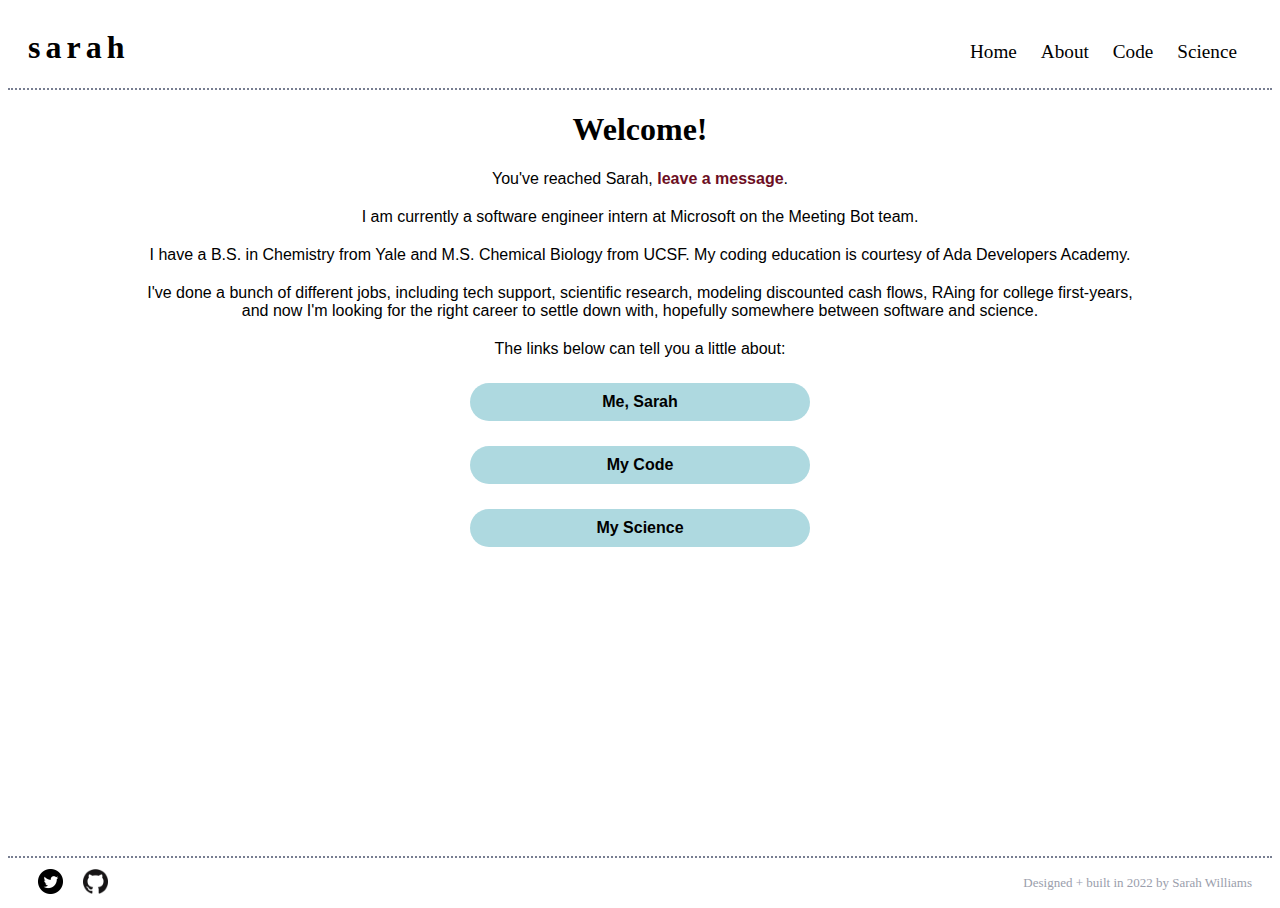
<file: index.html>
<!DOCTYPE html>
<html lang="en">
  <head>
    <meta charset="UTF-8">
    <meta http-equiv="X-UA-Compatible" content="IE=edge">
    <meta name="viewport" content="width=device-width, initial-scale=1.0">
    <title>s a r a h | Home</title>
    <link href="styles/style.css" rel="stylesheet">
    <link href="styles/index.css" rel="stylesheet">
  </head>
  <body>
    <header class="site-header">
      <h1><a href="index.html">sarah</a></h1>
      <nav>
        <ul>
          <li><a href="index.html">Home</a></li>
          <li><a href="pages/about.html">About</a></li>
          <li><a href="pages/portfolio.html">Code</a></li>
          <li><a href="pages/science.html">Science</a></li>
        </ul>
      </nav>
    </header>
    <main>
      <header>
        <h1>Welcome!</h1>
      </header>
      <p>You've reached Sarah, <a href="mailto:ada@sarahkw.me">leave a message</a>.</p>
      <p>I am currently a software engineer intern at Microsoft on the Meeting Bot team.</p>
      <p>I have a B.S. in Chemistry from Yale and M.S. Chemical Biology from UCSF.
        My coding education is courtesy of Ada Developers Academy.
      </p>
      <p>I've done a bunch of different jobs, including tech support, scientific research,
        modeling discounted cash flows, RAing for college first-years, and now I'm looking for 
        the right career to settle down with, hopefully somewhere between software
        and science. 
      </p>
      <p>The links below can tell you a little about:</p>
      <nav>
        <ul>
          <li><a href="pages/about.html">Me, Sarah</a></li>
          <li><a href="pages/portfolio.html">My Code</a></li>
          <li><a href="pages/science.html">My Science</a></li>
        </ul>
      </nav>
    </main>
    <footer>
      <a href="https://twitter.com/_sarahkw_">
        <img src="images/twitter.png" alt="Twitter logo"/>
      </a>
      <a href="https://github.com/sarah-kw">
        <img src="images/GitHub-Mark-120px-plus.png" alt="Github logo"/>
      </a>
      <p>Designed + built in 2022 by Sarah Williams</p>
    </footer>
  </body>
</html>
</file>
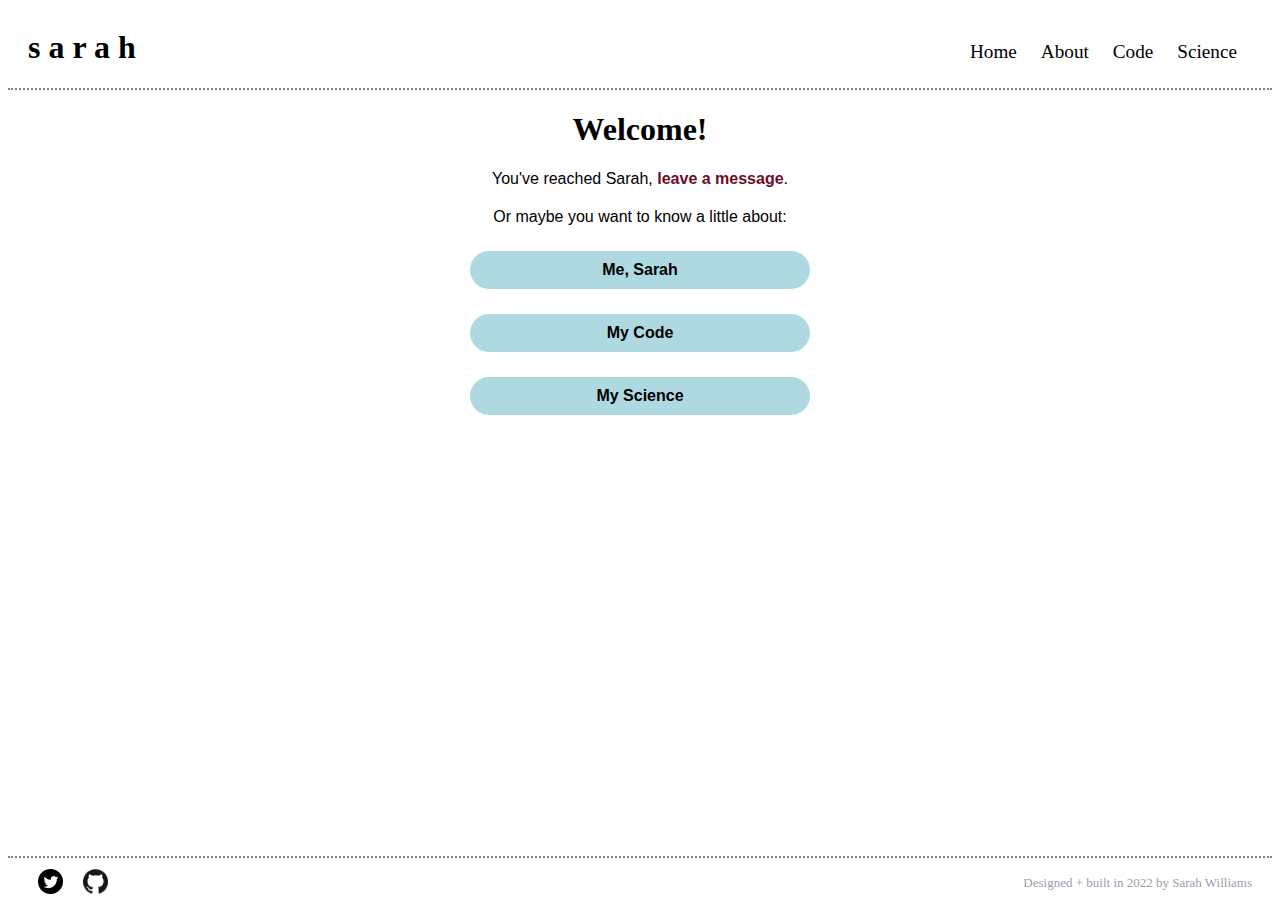
<file: pages/index.html>
<!DOCTYPE html>
<html lang="en">
  <head>
    <meta charset="UTF-8">
    <meta http-equiv="X-UA-Compatible" content="IE=edge">
    <meta name="viewport" content="width=device-width, initial-scale=1.0">
    <title>s a r a h</title>
    <link href="../styles/style.css" rel="stylesheet">
    <link href="../styles/index.css" rel="stylesheet">
  </head>
  <body>
    <header class="site-header">
      <h1>s a r a h</h1>
      <nav>
        <ul>
          <li><a href="index.html">Home</a></li>
          <li><a href="about.html">About</a></li>
          <li><a href="portfolio.html">Code</a></li>
          <li><a href="science.html">Science</a></li>
        </ul>
      </nav>
    </header>
    <main>
      <header>
        <h1>Welcome!</h1>
      </header>
      <p>You've reached Sarah, <a href="mailto:ada@sarahkw.me">leave a message</a>.</p>
      <p>Or maybe you want to know a little about:</p>
      <nav>
        <ul>
          <li><a href="about.html">Me, Sarah</a></li>
          <li><a href="portfolio.html">My Code</a></li>
          <li><a href="science.html">My Science</a></li>
        </ul>
      </nav>
    </main>
    <footer>
      <a href="https://twitter.com/_sarahkw_">
        <img src="../images/twitter.png" alt="Twitter logo"/>
      </a>
      <a href="https://github.com/sarah-kw">
        <img src="../images/GitHub-Mark-120px-plus.png" alt="Github logo"/>
      </a>
      <p>Designed + built in 2022 by Sarah Williams</p>
    </footer>
  </body>
</html>
</file>
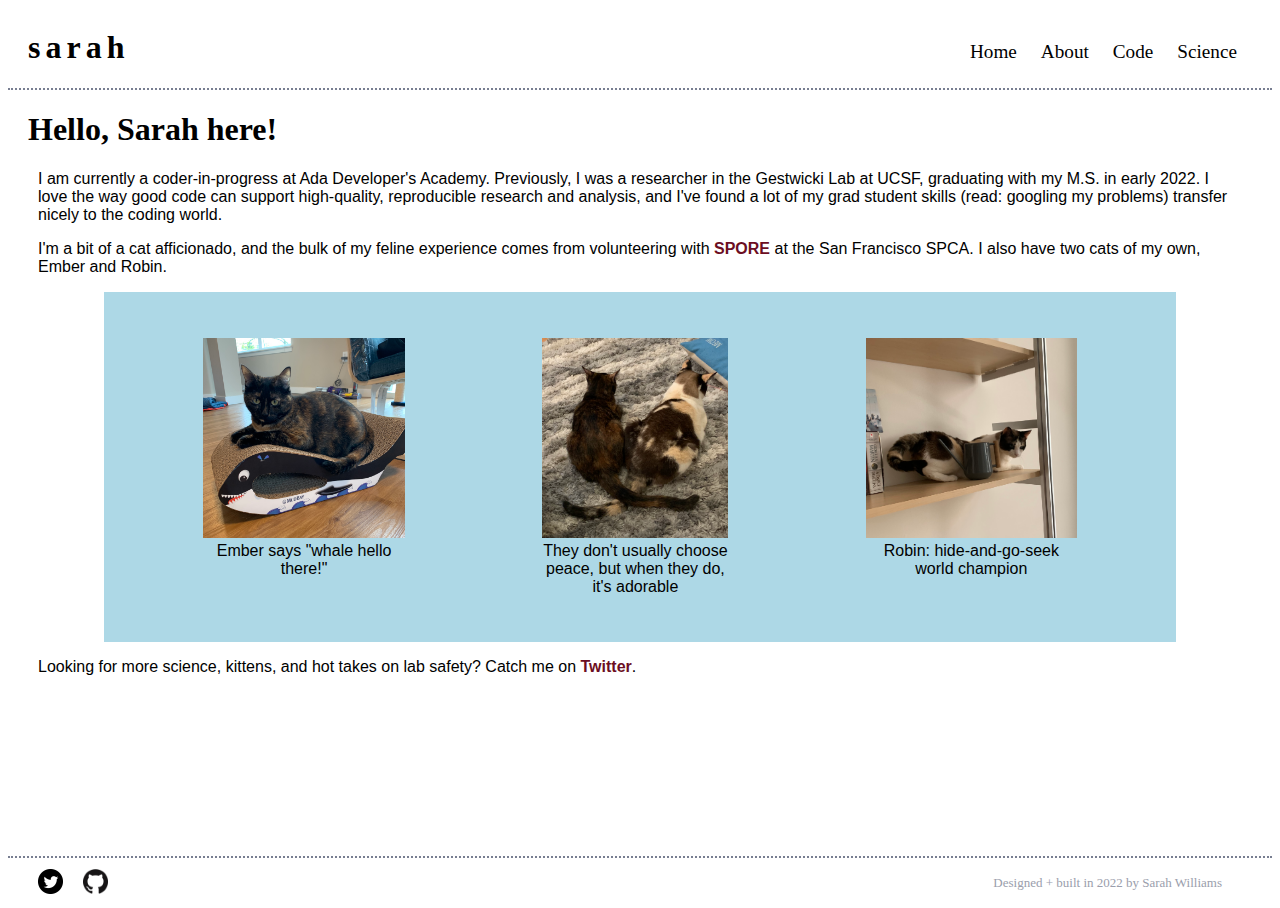
<file: pages/about.html>
<!DOCTYPE html>
<html lang="en">
<head>
  <meta charset="UTF-8">
  <meta http-equiv="X-UA-Compatible" content="IE=edge">
  <meta name="viewport" content="width=device-width, initial-scale=1.0">
  <title>s a r a h | About</title>
  <link href="../styles/style.css" rel="stylesheet">
  <link href="../styles/about.css" rel="stylesheet">
</head>
<body>
  <header class="site-header">
    <h1><a href="../index.html">sarah</a></h1>
    <nav>
      <ul>
        <li><a href="../index.html">Home</a></li>
        <li><a href="about.html">About</a></li>
        <li><a href="portfolio.html">Code</a></li>
        <li><a href="science.html">Science</a></li>
      </ul>
    </nav>
  </header>
  <main>
    <header>
    <h1>Hello, Sarah here!</h1>
    </header>
    <p>I am currently a coder-in-progress at Ada Developer's Academy. Previously,
      I was a researcher in the Gestwicki Lab at UCSF, graduating with my M.S. in 
      early 2022. I love the way good code can support high-quality, reproducible 
      research and analysis, and I've found a lot of my grad student skills
      (read: googling my problems) transfer nicely to the coding world. 
    </p>
    <p>
      I'm a bit of a cat afficionado, and the bulk of my feline experience
      comes from volunteering with 
      <a href="https://www.sfspca.org/spore-ringworm-treatment-program/">SPORE</a> 
      at the San Francisco SPCA. I also have two cats of my own, Ember and Robin.
    </p>
    <div class="image-row">
      <figure>
        <img src="../images/ember.jpg" alt="Ember, a tortoiseshell cat, sitting on a whale-shaped scratch board"/>
        <figcaption>Ember says "whale hello there!"</figcaption>
      </figure>
      <figure>
        <img src="../images/ember_and_robin.jpeg" alt="Two cats facing away from the camera, tails overlapping"/>
        <figcaption>They don't usually choose peace, but when they do, it's adorable</figcaption>
      </figure>
      <figure>
        <img src="../images/robin.jpg" alt="Robin, a light calico cat, behind a watering can"/>
        <figcaption>Robin: hide-and-go-seek world champion</figcaption>
      </figure>
    </div> 
    <p>Looking for more science, kittens, and hot takes on lab safety?
      Catch me on <a href="https://twitter.com/_sarahkw_">Twitter</a>.</p>
  </main>
  <footer>
    <a href="https://twitter.com/_sarahkw_">
      <img src="../images/twitter.png" alt="Twitter logo"/>
    </a>
    <a href="https://github.com/sarah-kw">
      <img src="../images/GitHub-Mark-120px-plus.png" alt="Github logo"/>
    </a>
    <p>Designed + built in 2022 by Sarah Williams</p>
  </footer>
</body>
</html>
</file>
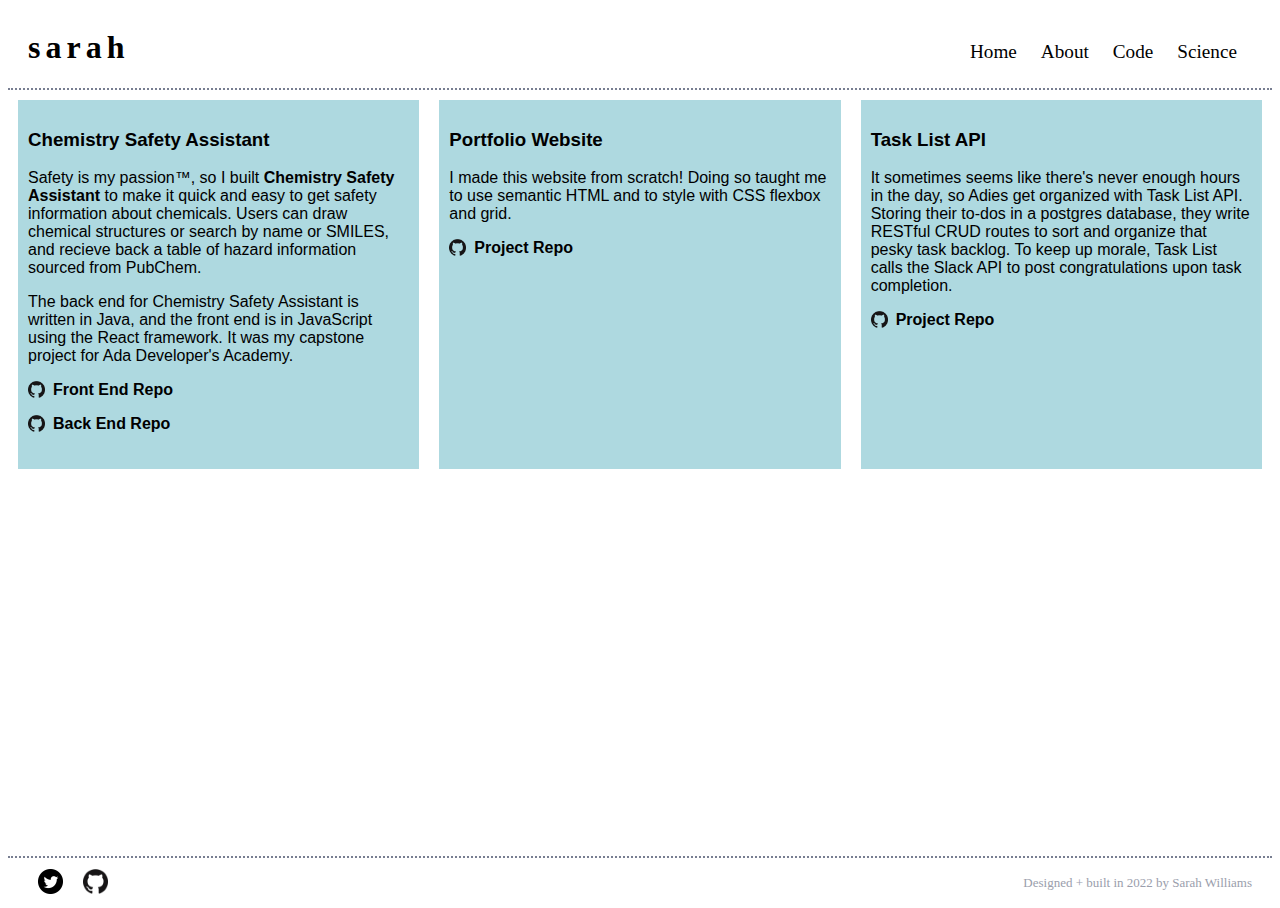
<file: pages/portfolio.html>
<!DOCTYPE html>
<html lang="en">
<head>
  <meta charset="UTF-8">
  <meta http-equiv="X-UA-Compatible" content="IE=edge">
  <meta name="viewport" content="width=device-width, initial-scale=1.0">
  <title>s a r a h | Code Portfolio</title>
  <link href="../styles/style.css" rel="stylesheet">
  <link href="../styles/portfolio.css" rel="stylesheet">
</head>
<body>
  <header class="site-header">
    <h1><a href="../index.html">sarah</a></h1>
    <nav>
      <ul>
        <li><a href="../index.html">Home</a></li>
        <li><a href="about.html">About</a></li>
        <li><a href="portfolio.html">Code</a></li>
        <li><a href="science.html">Science</a></li>
      </ul>
    </nav>
  </header>
  <main>
    <article>
      <h3>
        Chemistry Safety Assistant
      </h3>
      <p>Safety is my passion&trade;, so I built 
        <a href="http://www.chemsafety.me">Chemistry Safety Assistant</a>
        to make it quick and easy to get safety information about chemicals. 
        Users can draw chemical structures or search by name or SMILES, and 
        recieve back a table of hazard information sourced from PubChem. 
      </p>
      <p>The back end for Chemistry Safety Assistant is written in Java, and
        the front end is in JavaScript using the React framework. It was my 
        capstone project for Ada Developer's Academy. 
      </p>
      <p>
        <a href="https://github.com/sarah-kw/chem-safety">Front End Repo</a>
      </p>
      <p>
        <a href="https://github.com/sarah-kw/chem-safety-asst-backend">Back End Repo</a>
      </p>
    </article>
    <article>
      <h3>Portfolio Website</h3>
      <p>
        I made this website from scratch! Doing so taught me to use
        semantic HTML and to style with CSS flexbox and grid.  
      </p>
      <a href="https://github.com/sarah-kw/personal-portfolio-site">Project Repo</a>
    </article>
    <article>
      <h3>Task List API</h3>
      <p>
        It sometimes seems like there's never enough hours in the day, so Adies
        get organized with Task List API. Storing their to-dos in a postgres database, 
        they write RESTful CRUD routes to sort and organize that pesky task backlog.
        To keep up morale, Task List calls the Slack API to post congratulations 
        upon task completion.
      </p>
      <a href="https://github.com/sarah-kw/task-list-api">Project Repo</a>
    </article>
  </main>
  <footer>
      <a href="https://twitter.com/_sarahkw_">
        <img src="../images/twitter.png" alt="Twitter logo"/>
      </a>
      <a href="https://github.com/sarah-kw">
        <img src="../images/GitHub-Mark-120px-plus.png" alt="Github logo"/>
      </a>
    <p>Designed + built in 2022 by Sarah Williams</p>
  </footer>
</body>
</html>
</file>
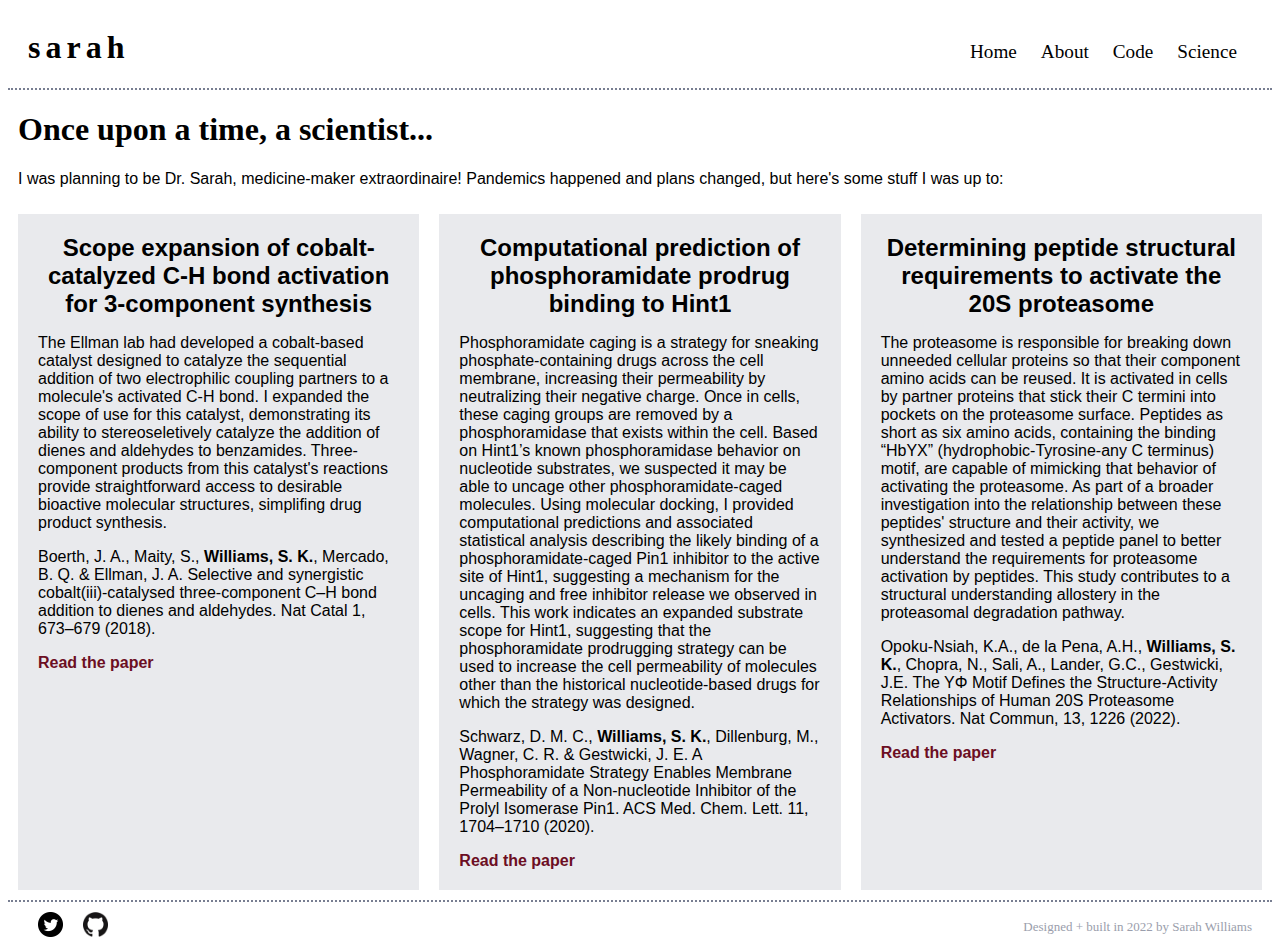
<file: pages/science.html>
<!DOCTYPE html>
<html lang="en">
    <head>
        <meta charset="UTF-8">
        <meta http-equiv="X-UA-Compatible" content="IE=edge">
        <meta name="viewport" content="width=device-width, initial-scale=1.0">
        <title>s a r a h | Science</title>
        <link href="../styles/style.css" rel="stylesheet">
        <link href="../styles/science.css" rel="stylesheet">
    </head>

    <body>
        <header class="site-header">
            <h1><a href="../index.html">sarah</a></h1>
            <nav>
                <ul>
                <li><a href="../index.html">Home</a></li>
                <li><a href="about.html">About</a></li>
                <li><a href="portfolio.html">Code</a></li>
                <li><a href="science.html">Science</a></li>
                </ul>
            </nav>
            </header> 
            <main>
                <header>
                    <h1>Once upon a time, a scientist...</h1>
                    <p>
                        I was planning to be Dr. Sarah, medicine-maker extraordinaire!
                        Pandemics happened and plans changed, but here's some stuff I 
                        was up to:
                    </p>
                </header>
                <div class="science-articles">
                    <article>
                        <h2>
                            Scope expansion of cobalt-catalyzed C-H bond activation 
                            for 3-component synthesis 
                        </h2>
                        <p>
                            The Ellman lab had developed a cobalt-based catalyst 
                            designed to catalyze the sequential addition of two electrophilic 
                            coupling partners to a molecule's activated C-H bond. 
                            I expanded the scope of use for this catalyst, demonstrating
                            its ability to stereoseletively catalyze the addition of
                            dienes and aldehydes to benzamides. Three-component products 
                            from this catalyst's reactions provide straightforward 
                            access to desirable bioactive molecular 
                            structures, simplifing drug product synthesis. 
                        </p>
                        <p>
                            Boerth, J. A., Maity, S., <em>Williams, S. K.</em>, Mercado, B. Q. 
                            & Ellman, J. A. Selective and synergistic cobalt(iii)-catalysed three-component 
                            C–H bond addition to dienes and aldehydes. Nat Catal 1, 673–679 (2018).
                        </p>
                        <a href="../assets/cobalt-catalysis.pdf">Read the paper</a>
                    </article>
                    <article>
                        <h2>
                            Computational prediction of phosphoramidate prodrug binding to Hint1
                        </h2>
                        <p>
                            Phosphoramidate caging is a strategy for sneaking
                            phosphate-containing drugs across the cell membrane, 
                            increasing their permeability by neutralizing their negative charge. 
                            Once in cells, these caging groups are removed by a 
                            phosphoramidase that exists within the cell. Based on Hint1’s 
                            known phosphoramidase behavior on nucleotide substrates, 
                            we suspected it may be able to uncage other phosphoramidate-caged
                            molecules. Using molecular docking, I provided computational 
                            predictions and associated statistical analysis describing the 
                            likely binding of a phosphoramidate-caged Pin1 inhibitor 
                            to the active site of Hint1, suggesting a mechanism for 
                            the uncaging and free inhibitor release we observed in cells. 
                            This work indicates an expanded substrate scope for Hint1, 
                            suggesting that the phosphoramidate prodrugging strategy 
                            can be used to increase the cell permeability of molecules 
                            other than the historical nucleotide-based drugs for which 
                            the strategy was designed.
                        </p>
                        <p>
                            Schwarz, D. M. C., <em>Williams, S. K.</em>, Dillenburg, M., Wagner, C. R. 
                            & Gestwicki, J. E. A Phosphoramidate Strategy Enables Membrane 
                            Permeability of a Non-nucleotide Inhibitor of the Prolyl Isomerase 
                            Pin1. ACS Med. Chem. Lett. 11, 1704–1710 (2020).
                        </p> 
                        <a href="../assets/phosphoramidate.pdf">Read the paper</a>
                    </article>
                    <article>
                        <h2>
                            Determining peptide structural requirements to activate the 20S proteasome
                        </h2>
                        <p>
                            The proteasome is responsible for breaking down unneeded cellular proteins
                            so that their component amino acids can be reused. It is activated
                            in cells by partner proteins that stick their C termini into
                            pockets on the proteasome surface. Peptides as short as 
                            six amino acids, containing the binding “HbYX” 
                            (hydrophobic-Tyrosine-any C terminus) motif, are capable of
                            mimicking that behavior of activating the proteasome.  
                            As part of a broader investigation into the relationship
                            between these peptides' structure and their activity, 
                            we synthesized and tested a peptide panel to better
                            understand the requirements for proteasome activation
                            by peptides. This study contributes to a structural understanding
                            allostery in the proteasomal degradation pathway. 
                        </p>
                        <p>
                            Opoku-Nsiah, K.A., de la Pena, A.H., <em>Williams, S. K.</em>, 
                            Chopra, N., Sali, A., Lander, G.C., Gestwicki, J.E. 
                            The YΦ Motif Defines the Structure-Activity Relationships 
                            of Human 20S Proteasome Activators. Nat Commun, 13, 1226 (2022).
                        </p> 
                        <a href="../assets/Y-phi.pdf">Read the paper</a>
                    </article>
                </div>

            </main>

            <footer>
                <a href="https://twitter.com/_sarahkw_">
                    <img src="../images/twitter.png" alt="Twitter logo"/>
                </a>
                <a href="https://github.com/sarah-kw">
                    <img src="../images/GitHub-Mark-120px-plus.png" alt="Github logo"/>
                </a>
                <p>Designed + built in 2022 by Sarah Williams</p>
            </footer>
    </body>
</html>
</file>
<file: styles/style.css>
/* Sitewide Layout + Styles */
html {
    /* fill screen */
    height: 100%;
}

body {
    /* fill screen (see footer)*/
    min-height: 100%;
    display: flex;
    flex-direction: column;
}

/* site-wide link behavior */
a:hover {
    color: #FFA69E;
}

header {
    font-family: Didot, Times, serif;
}

.site-header {
    display: grid;
    grid-template-columns: auto 1fr auto;
    align-items: baseline;
    border-bottom: 2px dotted #787E91;
    padding-left: 20px;
}
.site-header h1{
    white-space: nowrap;
}

.site-header h1 a{
    text-decoration: none;
    color: black;
    letter-spacing: 5px;
}

.site-header h1 a:hover {
    color: #FFA69E;
}

header nav {
    width: fit-content;
    grid-column-start: 3;
    padding-right: 25px;
}

header nav li{
    margin: 0px;
    display: inline;
    padding: 10px;
}

header nav li a{
    text-decoration: none;
    color: #000000;
    font-size: larger;
}

main {
    font-family: Verdana, sans-serif;
}

main a {
    color: #6C0E23;
    text-decoration: none;
    font-weight: bold;
}

/* display github icon next to github links, purely decorative */
main a[href*="github"] {
    background: url("../images/GitHub-Mark-120px-plus.png") no-repeat left center;
    background-size: contain;
    padding-left: 25px;
}

footer {
    height: 50px;
    display: flex;
    flex-direction: row;
    align-items: center;
    color: #9A9EAC;
    text-align: center;
    /* margin-top: auto places footer at bottom of site body flexbox,
    filling any void space between content and html page bottom
    with margin */
    margin-top: auto;
    border-top: 2px dotted #787E91;
    padding-left: 20px;
    padding-right: 20px;
    font-size: small;
}

footer img {
    height: 25px;
    padding-left: 10px;
    padding-right: 10px;
}

footer :last-child {
    /* right-align last footer item */
    margin-left: auto;
}
</file>
<file: styles/index.css>
main {
    text-align: center;
}

main ul {
    padding-inline-start: 0px;
}

main ul a{
    /* block display allows link to fill container
    i.e. whole container clickable */
    display: block;
    color: #000000;
}

main li {
    vertical-align: center;
    padding: 10px;
    margin-top: 25px;
    margin-bottom: 25px;
    /* center list items on screen */
    margin-left: auto;
    margin-right: auto;
    list-style: none;
    /* allow some scaling with window size */
    max-width: 25vw;
    min-width: fit-content;
    background-color: #AED9E0;
    /* rounds background as well as border */
    border-radius: 20px;
}

main p {
    max-width: 80%;
    margin: auto;
    margin-top: 20px;
}
</file>
<file: styles/about.css>
main header{
    padding-left: 20px;
}

p {
    padding-left: 30px;
    padding-right: 30px;
}

.image-row {
    display: flex;
    justify-content: space-around;
    padding: 30px;
    max-width: 80%;
    margin-left: auto;
    margin-right: auto;
    flex-wrap: wrap;
    background-color: lightblue;
}

.image-row figure{
    text-align: center;
    /* fits caption to content as
    caption can scale/wrap while
    image cannot */
    max-width: min-content;
}

.image-row figure img{
    height: 200px;
}
.image-row figcaption {
    max-width: 100%;
}
</file>
<file: styles/portfolio.css>
main {
    padding-bottom: 10px;
    display: flex;
    justify-content: space-between;
    flex-wrap: wrap;
}

article {
    background-color: #AED9E0;
    padding: 10px;
    padding-bottom: 20px;
    flex: 1 1 0;
    min-width: 250px;
    /* flex-basis: content; */
    margin: 10px;
}

article a {
    color: #000000;
}
</file>
<file: styles/science.css>
main header {
    padding-left: 10px;
    padding-right: 10px;
}

main header p {
    font-family: Verdana, sans-serif
}

.science-articles {
    display: flex;
    /* flex-direction: row; */
    flex-wrap: wrap;
    /* justify-content: space-around; */
}

.science-articles h2 {
    text-align: center;
}

.science-articles article {
    padding:20px;
    /* padding-left: 20px;
    padding-right: 20px;
    padding-bottom: 20px; */
    flex: 1 0 250px;
    /* max-width: 25vw;
    min-width:min-content; */
    background-color: #E9EAED;
    margin: 10px;
}

.science-articles h2 {
    margin: 0px;
}

em {
    font-style: normal;
    font-weight: bold;
}
</file>
